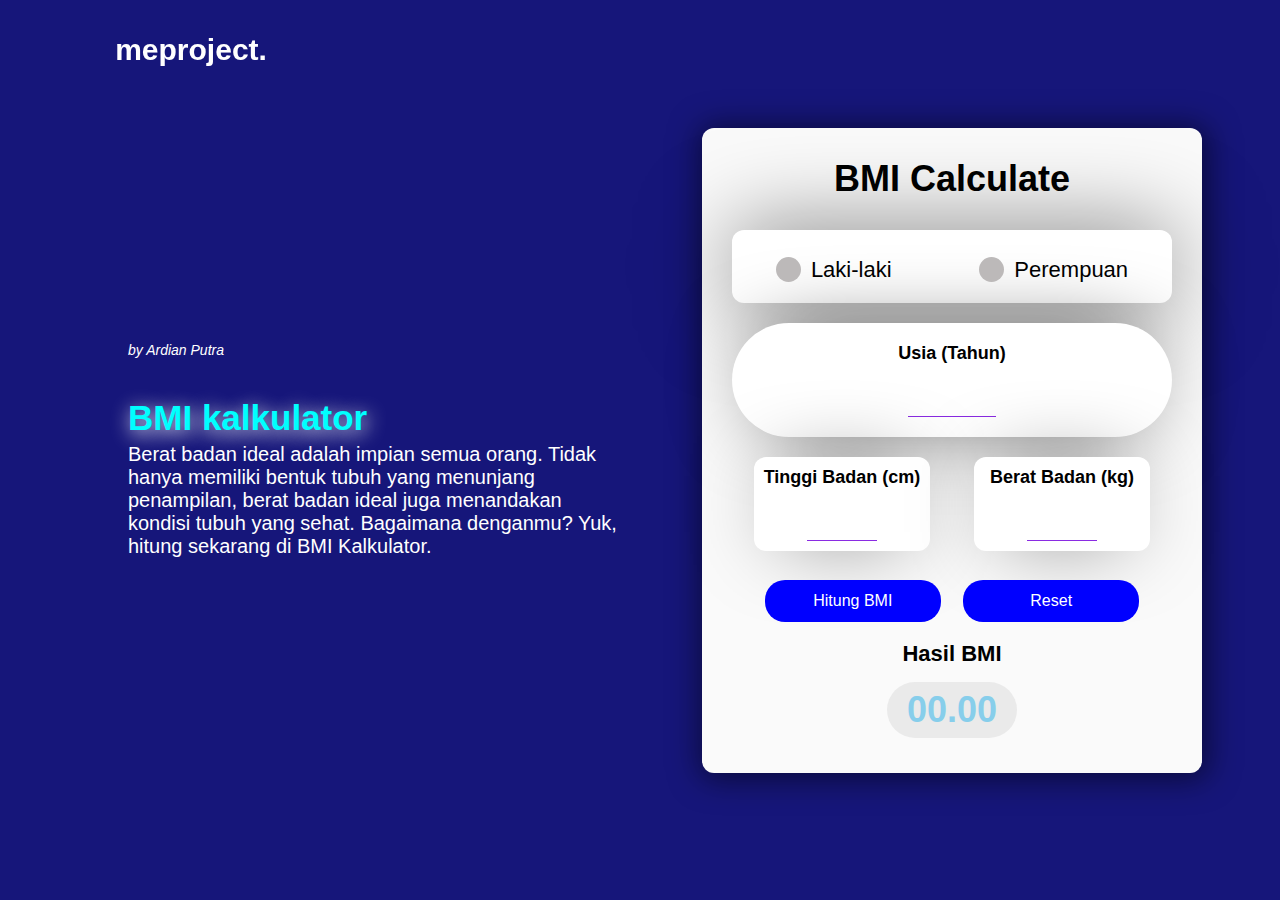
<file: bmi.html>
<!DOCTYPE html>
<html lang="en">
<head>
    <meta charset="UTF-8">
    <meta name="viewport" content="width=device-width, initial-scale=1.0">
    <title>BMICalculator</title>
    <link rel="stylesheet" href="css\style.css">
    </head>
<body>
    <header>
        <h1 class="logo">meproject.</h2>
    </header>
     <section class="bmi-content">
        <div class="content-text">
            <h5>by Ardian Putra</h5>
            <h1>BMI kalkulator</h1>
            <p>Berat badan ideal adalah impian semua orang. Tidak hanya memiliki bentuk tubuh yang menunjang penampilan, berat badan ideal juga menandakan kondisi tubuh yang sehat. Bagaimana denganmu? Yuk, hitung sekarang di BMI Kalkulator.</p>
        </div>
        <div class="container">
            <div class="box">
                <h1>BMI Calculate</h1>
                <div class="content">

                    
                    <form id="meform">
                        <div class="gender">
                            <label class="container">
                                <input type="radio" name="radio" id="l"><p class="text">Laki-laki</p>
                                <span class="checkmark"></span>
                            </label>
                            <label class="container">
                                <input type="radio" name="radio" id="p"><p class="text">Perempuan</p>
                                <span class="checkmark"></span>
                            </label> 
                        </div>            
                        
                        <div class="input">
                            <label for="usia">Usia (Tahun)</label>
                            <input type="number" class="text-input" id="usia" autocomplete="off" required/>
                        </div>
                        
                        
                        <div class="container-hw">
                            <div class="input-h">
                                <label for="tinggi">Tinggi Badan (cm)</label>
                                <input type="number" id="tinggi" required>
                            </div>
                            <div class="input-w">
                                <label for="berat">Berat Badan (kg)</label>
                                <input type="number" id="berat" required>
                            </div>
                        </div> 
                    </form>
                        
                        <button class="calculate" id="submit" onclick="calculate()">Hitung BMI</button>
                        <button class="reset" id="submit" onclick="resetForm()">Reset</button>
                        
                    </div>
                    <div class="result">
                        <p>Hasil BMI</p>
                        <div id="result">00.00</div>
                    <p class ="comment">N/A</p>
                </div>
                
            </div>
    </div>
    
    <div id="me-modal" class="modal">
        <div class="modal-content">
            <span class="close">&times;</span>
            <p id="modal-text"></p>
        </div>
    </div>
</section>
    
    <script src="js\script.js"></script>
    
</body>
</html>
</file>
